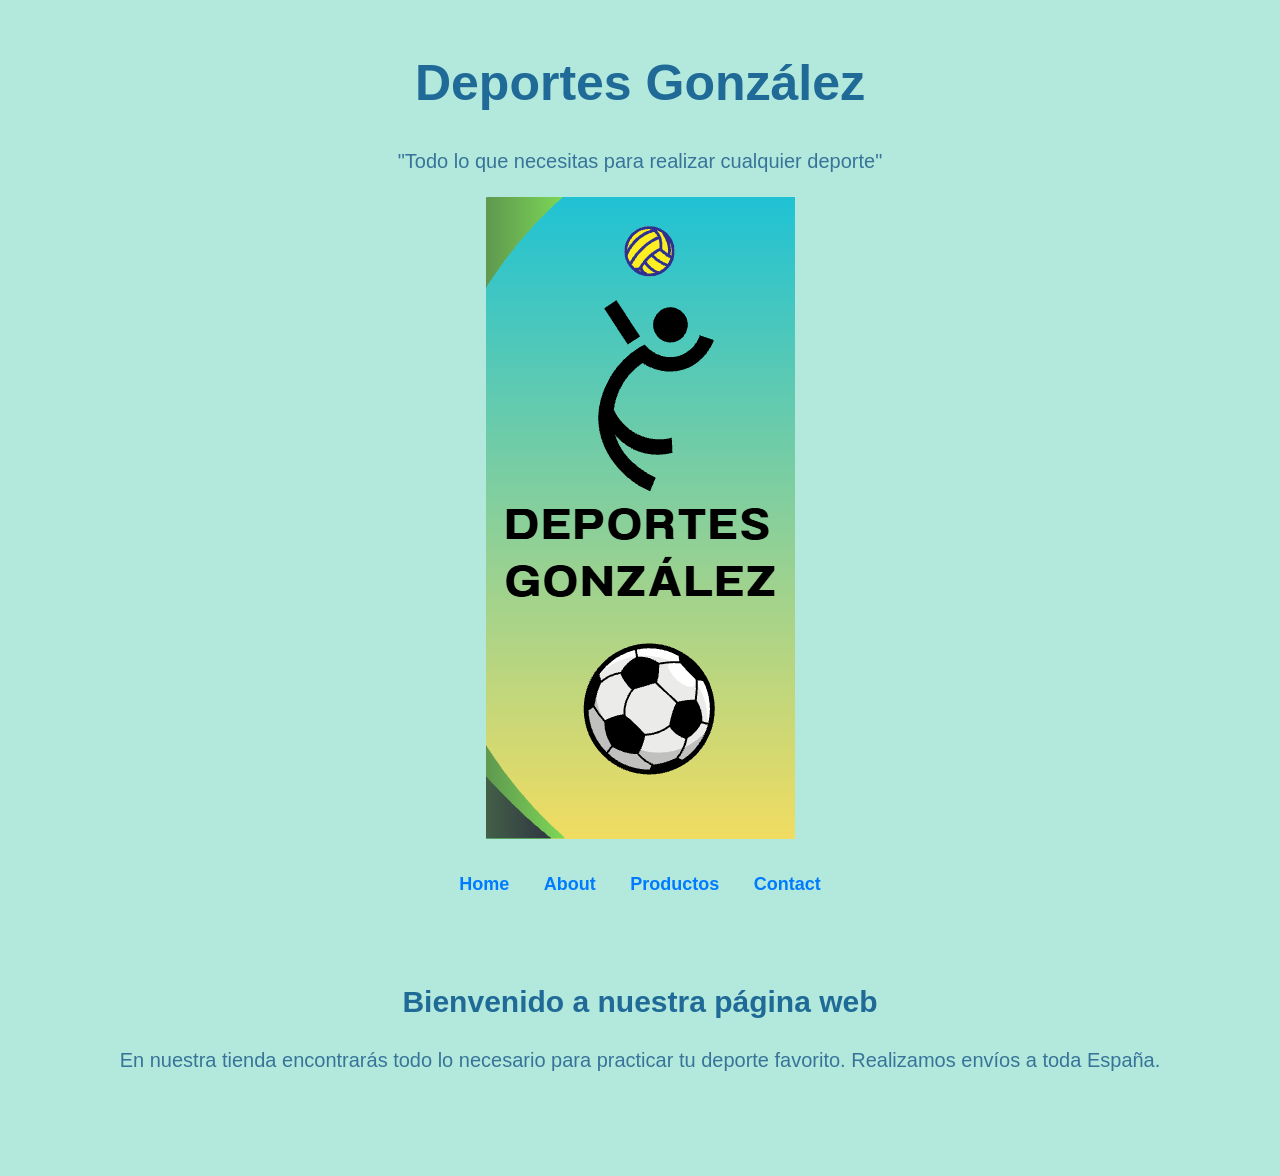
<file: index.html>
<!DOCTYPE html><!--Indica que es un html-->
<html lang="es"><!--Indica el lenguaje del html(en este caso "es" de español)-->

<head><!--contiene información sobre la página, como los metadatos, el título de la pestaña y el enlace al CSS.-->
    <meta charset="UTF-8"><!--Permite representar correctamente caracteres como ñ, á y é.-->
    <meta name="viewport" content="width=device-width, initial-scale=1.0"><!--Hace que el ancho de la página se adapte a la pantalla del dispositivo.-->

    <meta name="description" content="Deportes González, tienda de ropa, calzado y equipamiento deportivo."><!--Define una descripción del contenido de la página.-->

    <meta name="keywords" content="deportes, ropa deportiva, zapatillas, fútbol, fitness, running"><!--Especifica palabras clave relacionadas con la página.-->

    <title>Deportes González</title>

    <link rel="stylesheet" href="style.css"><!--Este código conecta el documento HTML con el archivo style.css-->
</head>


<body><!--contiene lo que se muestra en la página: títulos, imágenes, textos y enlaces.-->

   <h1>Deportes González</h1><!--Sirven para crear títulos y subtítulos organizados por niveles. Normalmente, h1 es el título principal y h2 y h3 organizan las secciones.-->
    
   <p>"Todo lo que necesitas para realizar cualquier deporte"</p><!--Crea un párrafo de texto-->

    <img src="Logo.png" alt="Logo" class="logo"><!--Inserta una imagen. src indica dónde está el archivo y alt proporciona una descripción alternativa.-->

    <nav><!--Agrupa los enlaces que forman el menú de navegación.-->
    <a href="index.html">Home</a><!--Crea un enlace a otra página o recurso. El atributo href indica el destino.-->
    <a href="about.html">About</a>
    <a href="Productos.html">Productos</a>
    <a href="contact.html">Contact</a>
    </nav>

    <section class="bienvenida">
    <h2>Bienvenido a nuestra página web</h2>
    <p>
        En nuestra tienda encontrarás todo lo necesario para practicar tu deporte favorito. Realizamos envíos a toda España.
    </p>
    </section>

    


</body>
</html>
</file>
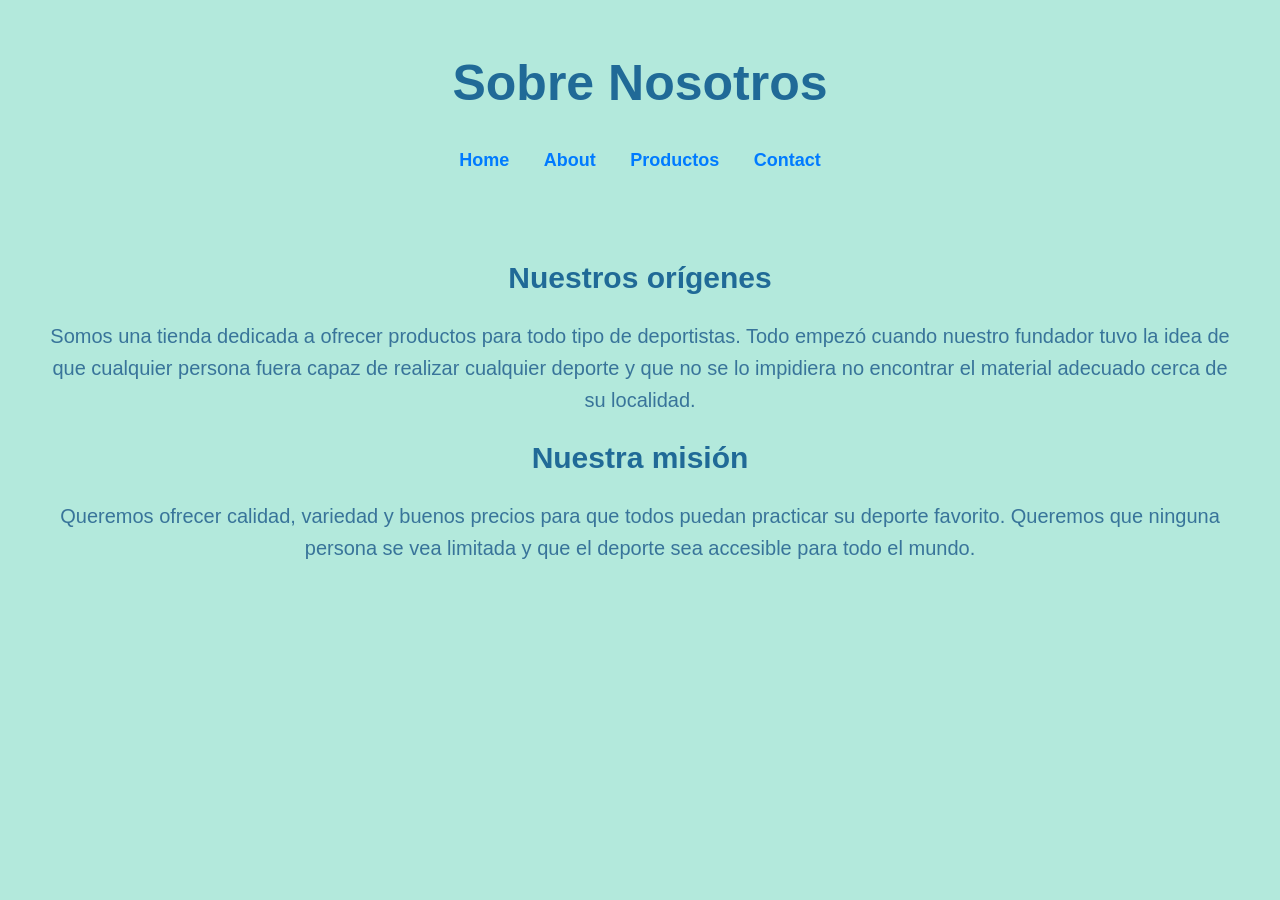
<file: About.html>
<!DOCTYPE html>
<html lang="es">

<head>
    <meta charset="UTF-8">
    <meta name="viewport" content="width=device-width, initial-scale=1.0">

    <meta name="description" content="Deportes González, tienda de ropa, calzado y equipamiento deportivo.">

    <meta name="keywords" content="deportes, ropa deportiva, zapatillas, fútbol, fitness, running">

    <title>Deportes González</title>

    <link rel="stylesheet" href="style.css">
</head>


<body>
    <h1>Sobre Nosotros</h1>

    <nav>
        <a href="index.html">Home</a>
        <a href="about.html">About</a>
        <a href="productos.html">Productos</a>
        <a href="contact.html">Contact</a>
    </nav>

    <section class="bienvenida">
        <h2> Nuestros orígenes</h2>
        <p>
            Somos una tienda dedicada a ofrecer productos para todo tipo de deportistas.
            Todo empezó cuando nuestro fundador tuvo la idea de que cualquier persona fuera
            capaz de realizar cualquier deporte y que no se lo impidiera no encontrar el
            material adecuado cerca de su localidad. 
        </p>

        <h2>Nuestra misión</h2>
        <p>
            Queremos ofrecer calidad, variedad y buenos precios
            para que todos puedan practicar su deporte favorito.
            Queremos que ninguna persona se vea limitada y que el 
            deporte sea accesible para todo el mundo.
        </p>
    </section>
</body>
</html>
</file>
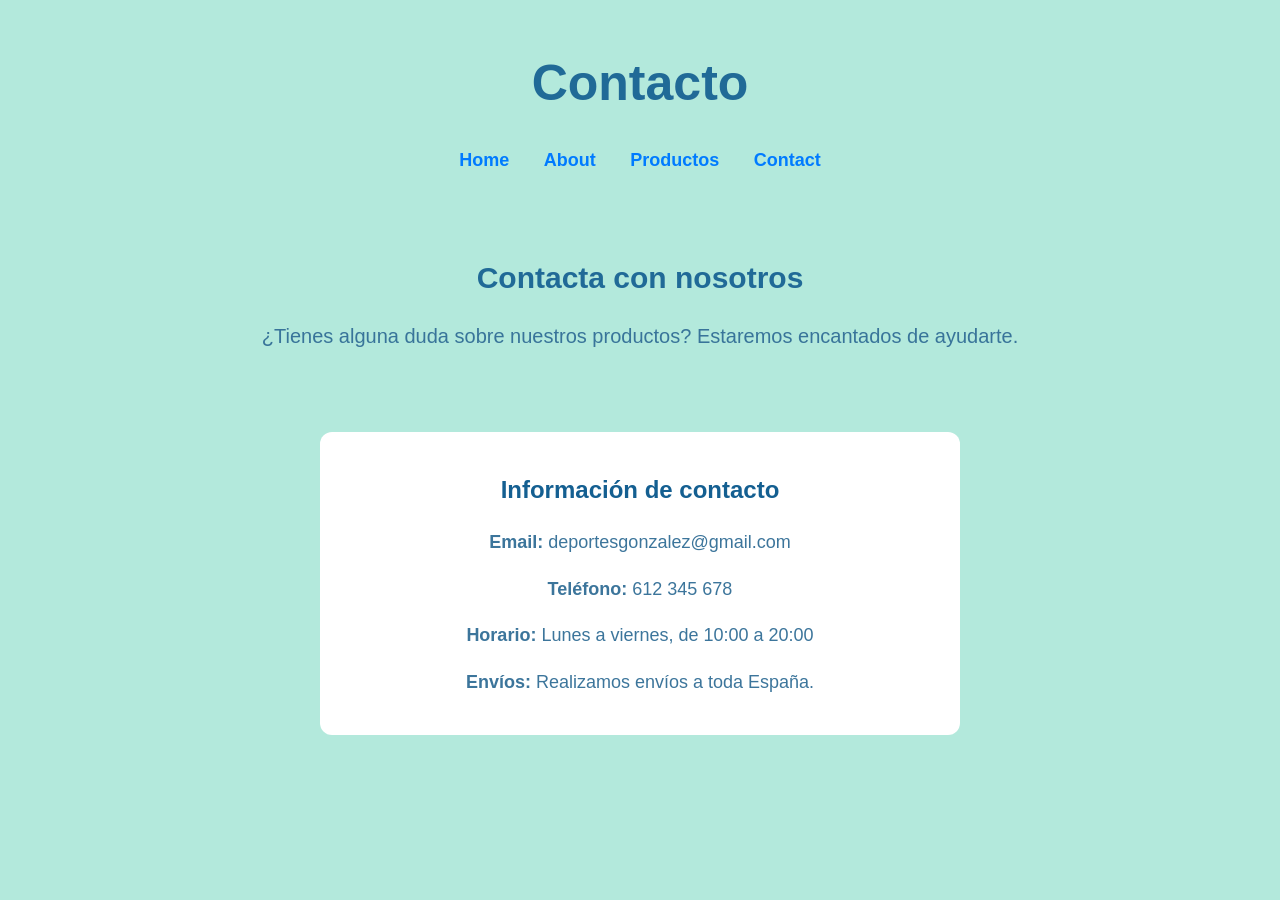
<file: Contact.html>
<!DOCTYPE html>
<html lang="es">

<head>
    <meta charset="UTF-8">
    <meta name="viewport" content="width=device-width, initial-scale=1.0">

    <meta name="description" content="Deportes González, tienda de ropa, calzado y equipamiento deportivo.">

    <meta name="keywords" content="deportes, ropa deportiva, zapatillas, fútbol, fitness, running">

    <title>Deportes González</title>

    <link rel="stylesheet" href="style.css">
</head>


<body>

<h1>Contacto</h1>

<nav>
    <a href="index.html">Home</a>
    <a href="about.html">About</a>
    <a href="productos.html">Productos</a>
    <a href="contact.html">Contact</a>
</nav>

<section class="bienvenida">
    <h2>Contacta con nosotros</h2>

    <p>
        ¿Tienes alguna duda sobre nuestros productos?
        Estaremos encantados de ayudarte.
    </p>
</section>

<section class="contacto">
    <h3>Información de contacto</h3>

    <p><strong>Email:</strong> deportesgonzalez@gmail.com</p> <!--Da importancia al texto, normalmente en negrita.-->

    <p><strong>Teléfono:</strong> 612 345 678</p>

    <p><strong>Horario:</strong> Lunes a viernes, de 10:00 a 20:00</p>

    <p><strong>Envíos:</strong> Realizamos envíos a toda España.</p>
</section>


</body>
</html>
</file>
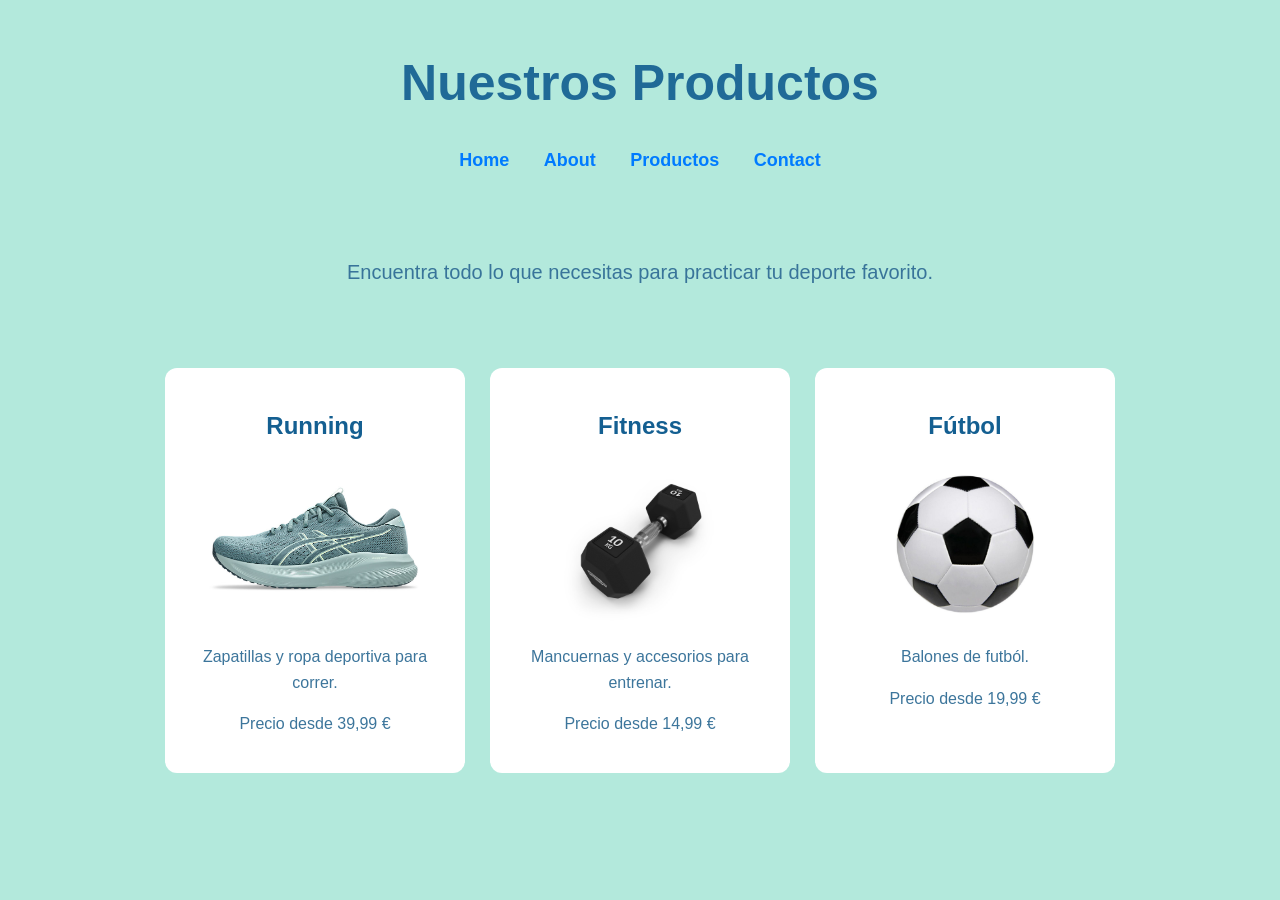
<file: Productos.html>
<!DOCTYPE html>
<html lang="es">

<head>
    <meta charset="UTF-8">
    <meta name="viewport" content="width=device-width, initial-scale=1.0">

    <meta name="description" content="Deportes González, tienda de ropa, calzado y equipamiento deportivo.">

    <meta name="keywords" content="deportes, ropa deportiva, zapatillas, fútbol, fitness, running">

    <title>Deportes González</title>

    <link rel="stylesheet" href="style.css">
</head>


<body>
    <h1>Nuestros Productos</h1>

    <nav>
        <a href="index.html">Home</a>
        <a href="about.html">About</a>
        <a href="Productos.html">Productos</a>
        <a href="contact.html">Contact</a>
    </nav>

    
<section class="bienvenida">
    <p>Encuentra todo lo que necesitas para practicar tu deporte favorito.</p>
</section>

<section class="categorias">
    <div class="categoria">
        <h3>Running</h3>
        <img src="Zapatilla.jpg" alt="Zapatillas de running">
        <p>Zapatillas y ropa deportiva para correr.</p>
        <p>Precio desde 39,99 €</p>
    </div>

    <div class="categoria">
        <h3>Fitness</h3>
        <img src="Mancuerna.jpg" alt="Material de fitness">
        <p>Mancuernas y accesorios para entrenar.</p>
        <p>Precio desde 14,99 €</p>
    </div>

    <div class="categoria"><!--Es un contenedor genérico que permite agrupar elementos para organizarlos o aplicarles estilos.-->
        <h3>Fútbol</h3>
        <img src="Balón.jpeg" alt="Botas de fútbol">
        <p>Balones de futból.</p>
        <p>Precio desde 19,99 €</p>
    </div>
</section>

</body>
</html>
</file>
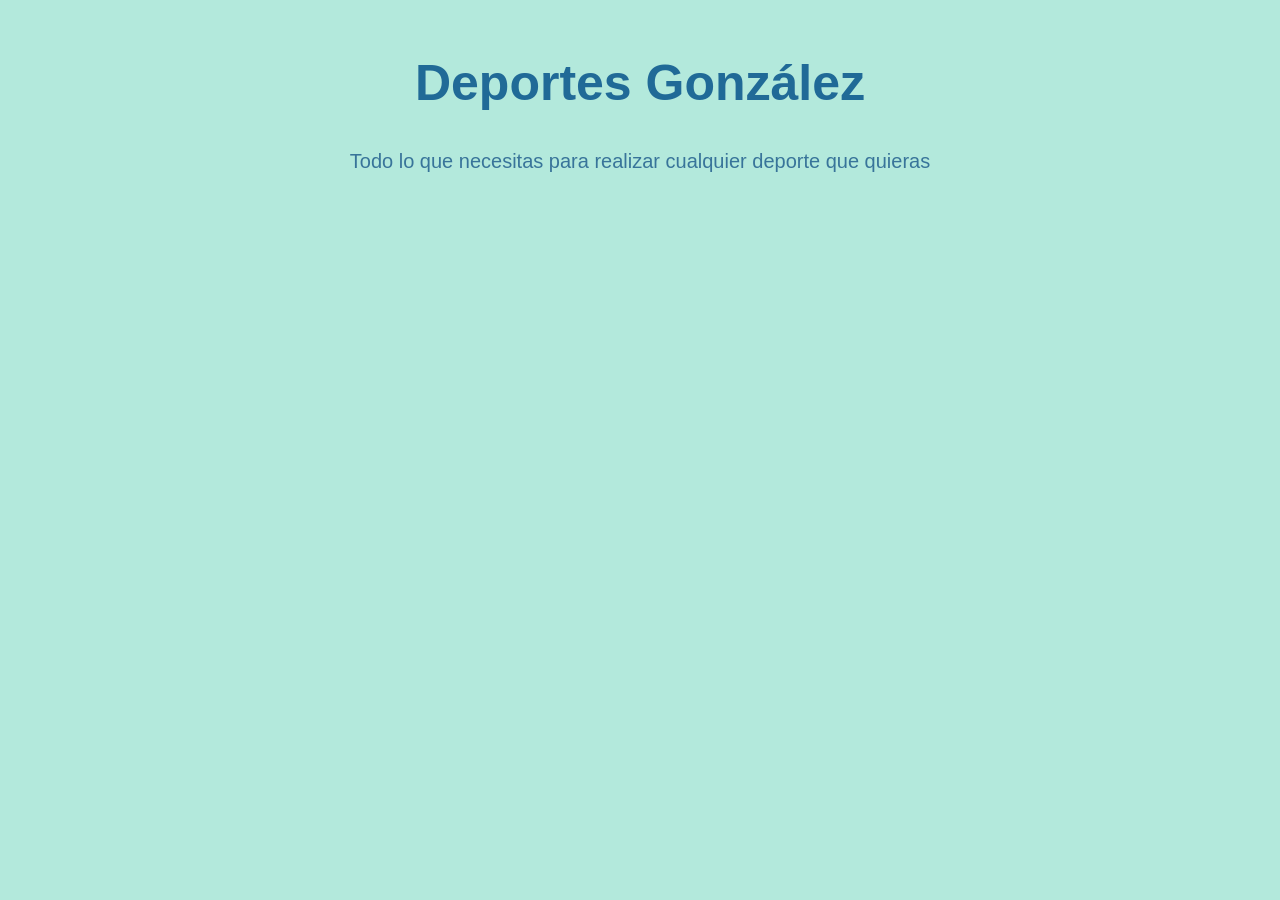
<file: Página Web.html>
<!DOCTYPE html><!--Indica que es un html-->
<html lang="es"><!--Indica el lenguaje del html(en este caso "es" de español)-->
<head><!--Información y configuración de la página-->
    <meta charset="UTF-8"><!--Indica la codificación de caracteres, útil para que las tildes se vean y no den problemas-->
    <meta name="viewport" content="width=device-width, initial-scale=1.0"><!--Hace que el ancho de la página se adapte al dispositivo y el 1.0 indica el zoom, 1.0 es 100% de zoom-->
    <link rel="stylesheet" href="style.css"><!--Vincula el html con el style.css-->
</head>

<body><!--Cuerpo de la página-->

    <h1 style="text-align: center;">Deportes González</h1><!--El text align sirve para centrar el texto o alinearlo a donde queramos-->

    <p style="text-align: center;">Todo lo que necesitas para realizar cualquier deporte que quieras</p>


</body>
</html>
</file>
<file: style.css>
body {
    background-color: rgb(179, 233, 220); /*color del fondo*/
    font-family: Arial, sans-serif; /*fuente de la letra*/
    margin: 0; /*controla el espacio exterior*/
    padding: 20px;
}

h1 {
    text-align: center;
    font-size: 50px; /*tamaño*/
    color: rgba(20, 95, 145, 0.925);
}

h2 {
    text-align: center;
    font-size: 30px;
    color: rgba(20, 95, 145, 0.925);
}

h3 {
    color: rgba(20, 95, 145, 0.925);
    font-size: 24px;
}

p {
    text-align: center;
    font-size: 20px;
    color: rgba(50, 110, 150, 0.95);
    line-height: 1.6;
}

.logo {
    display: block;
    margin: 0 auto;
    max-width: 100%;
    height: auto;
}

nav {
    text-align: center;
    margin-top: 30px;
    margin-bottom: 30px;
}

nav a {
    display: inline-block;
    text-decoration: none;
    color: #007bff;
    margin: 5px 15px;
    font-size: 18px;
    font-weight: bold;
}

nav a:hover { /*cambia la apariencia cuando pasamos el ratón*/
    color: #0056b3;
    text-decoration: underline;
}

.bienvenida {
    text-align: center;
    margin: 40px auto;
    padding: 20px;
}

.categorias {
    display: flex;
    justify-content: center;
    flex-wrap: wrap;
    gap: 25px;
    margin: 40px auto;
}

.categoria {
    width: 260px;
    padding: 20px;
    text-align: center;
    background-color: white;
    border-radius: 12px; /*redondea las esquinas*/
}

.categoria h3 {
    color: #145f91;
    font-size: 24px;
}

.categoria img {
    width: 100%;
    max-width: 220px;
    height: 160px;
    object-fit: contain;
}

.categoria p {
    font-size: 16px;
}

.contacto {
    text-align: center;
    max-width: 600px;
    margin: 30px auto;
    padding: 20px;
    background-color: white;
    border-radius: 12px;
}

.contacto h3 {
    color: #145f91;
    font-size: 24px;
}

.contacto p {
    font-size: 18px;
}
</file>
